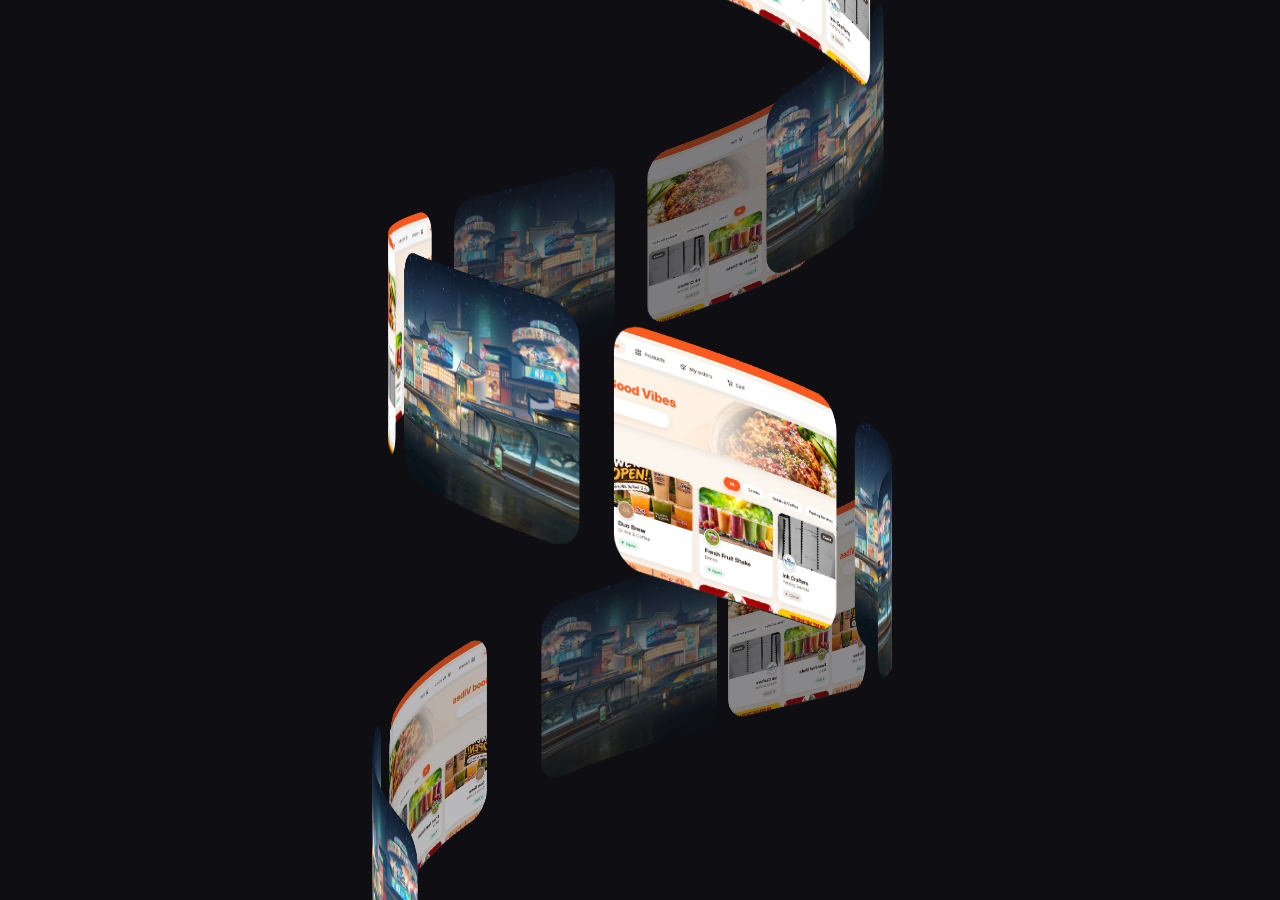
<file: test.html>
<!DOCTYPE html>
<html lang="en">
<head>
<meta charset="UTF-8">
<meta name="viewport" content="width=device-width, initial-scale=1">
<title>Spiral Stream</title>
<style>
  :root { --bg: #0f0f13; --text: #f4f4f6; --rail-width: 100%; }
  * { box-sizing: border-box; margin: 0; }
  html, body { height: 100%; background: var(--bg); color: var(--text);
    font-family: system-ui, -apple-system, "Segoe UI", sans-serif; }

  .hero {
    position: relative;
    height: 100vh;
    height: 100svh;
    min-height: 420px;
    overflow: hidden;
    display: flex;
    background: var(--bg);
  }
  /* The spiral fills this box and centres itself in it.
     Make --rail-width smaller (e.g. 40vw) to leave room for content beside it. */
  .rail {
    position: relative;
    flex: 0 0 var(--rail-width);
    min-width: 0;
    touch-action: pan-y;            /* sideways drags belong to the spiral, vertical scroll still works */
    cursor: grab;
    user-select: none;
    -webkit-user-select: none;
  }
  .rail.pointing { cursor: pointer; }
  .rail.dragging { cursor: grabbing; }
  .rail.viewing  { cursor: default; }

  .rail canvas {
    position: absolute;
    inset: 0;
    width: 100%;
    height: 100%;
    display: block;
    pointer-events: none;
  }
  #stream { transition: filter .7s ease; }
  #stream.blurred { filter: blur(14px) brightness(.45); }   /* the background while a card is open */

  /* ---- card viewer: close button + description ---- */
  .viewer { position: absolute; inset: 0; pointer-events: none; }

  .close {
    position: absolute;
    top: max(16px, env(safe-area-inset-top));
    right: 16px;
    width: 44px; height: 44px;
    display: grid; place-items: center;
    border-radius: 50%;
    border: 1px solid rgba(255,255,255,.18);
    background: rgba(30,30,36,.55);
    -webkit-backdrop-filter: blur(8px); backdrop-filter: blur(8px);
    color: #fff;
    cursor: pointer;
    opacity: 0; transform: scale(.8);
    pointer-events: none;
    transition: opacity .3s ease, transform .3s ease, background .2s ease;
  }
  .close svg { width: 18px; height: 18px; }
  .close:hover { background: rgba(70,70,82,.75); }
  .close:focus-visible { outline: 2px solid #fff; outline-offset: 3px; }

  .caption {
    position: absolute;
    left: 50%;
    bottom: clamp(20px, 5vh, 48px);
    width: min(560px, calc(100% - 32px));
    max-height: 30vh; overflow: auto;
    padding: 18px 22px;
    border-radius: 18px;
    background: rgba(22,22,28,.55);
    border: 1px solid rgba(255,255,255,.08);
    -webkit-backdrop-filter: blur(14px); backdrop-filter: blur(14px);
    opacity: 0; transform: translate(-50%, 16px);
    pointer-events: none;
    transition: opacity .45s ease, transform .45s ease;
  }
  .caption h2 { font-size: 1.15rem; font-weight: 650; letter-spacing: -.01em; }
  .caption p  { margin-top: 6px; font-size: .95rem; line-height: 1.55; opacity: .78; }
  .caption h2:empty, .caption p:empty { display: none; }
  .caption h2:empty + p { margin-top: 0; }

  .viewer.ui .close   { opacity: 1; transform: none; pointer-events: auto; }
  .viewer.ui .caption { opacity: 1; transform: translate(-50%, 0); pointer-events: auto; }
</style>
</head>
<body>

<section class="hero" id="hero">
  <div class="rail" id="rail">
    <canvas id="stream" aria-hidden="true"></canvas>
    <canvas id="focus" aria-hidden="true"></canvas>
    <div class="viewer" id="viewer" role="dialog" aria-modal="true" aria-labelledby="capTitle" aria-hidden="true">
      <button class="close" id="close" type="button" aria-label="Close">
        <svg viewBox="0 0 18 18" fill="none" stroke="currentColor" stroke-width="2" stroke-linecap="round"><path d="M3 3l12 12M15 3L3 15"/></svg>
      </button>
      <div class="caption">
        <h2 id="capTitle"></h2>
        <p id="capText"></p>
      </div>
    </div>
  </div>
</section>

<script>
(() => {
'use strict';

/* ===== YOUR IMAGES (leave empty for placeholder cards) =====
   Each entry is either a plain path, or an object with a title and description that are
   shown under the picture when the card is opened.                                        */
const IMAGES = [
  // "images/one.jpg",
  // { src: "images/two.jpg", title: "Maple Street", description: "Shown under the picture when it opens." },
  "projects/dd525c162a86b601b17aff83dbbca06d-4034700738289459973.jpg",
  "projects/screenshot-2026-10-06-190005.png"
];

/* ===== TWEAKS =====
   Everything is measured in "radii" (R = radius of the invisible cylinder), so the
   whole thing scales together with the box it lives in.
   One continuous ribbon of cards winds around the cylinder; the cylinder stays
   still and the cards travel along the spiral. Each card is bent around the
   cylinder and sheared to follow the slope of the spiral. */
const CONFIG = {
  perTurn: 6.5,        // cards per full turn (fewer = more space between cards)
  pitch: 2.0,          // vertical rise per full turn  (bigger = more stretched spiral)
  cardW: 0.85,         // card width measured along the curve
  cardRatio: 0.96,     // card height ÷ width
  cornerRadius: 0.12,  // corner radius ÷ card width
  speed: 0.75,         // cards per second along the path (negative = other way)
  introDuration: 1.7,  // seconds each card takes to wind in on page load
  introStagger: 0.045, // seconds between one card starting and the next (0 = all at once)
  introFlare: 0.6,     // how far out (in radii) cards swing while winding in from above/below
  openDuration: 1.0,   // seconds for a clicked card to zoom to the centre (with its flip)
  closeDuration: 0.85, // seconds for it to fly back to its place in the spiral
  flip: false,          // flip the card while it flies in (false = plain zoom)
  swing: 0.15,         // how far (as a fraction of the box width) a card swings out to the right before it zooms in (0 = straight line)
  perspective: 5.6,    // camera distance (smaller = stronger perspective)
  lookDown: 0,         // degrees to tip the camera down onto the spiral
  dim: 0.55,           // how dark the cards on the far side get (0 = none, 1 = black)
  radiusOfWidth: 0.285,   // spiral radius as a fraction of the box width…
  radiusOfHeight: 0.275,  // …and of the box height (the smaller result wins)
  centerX: 0.5,
  centerY: 0.5,
  bg: '#0f0f13'        // must match the page background (used to darken far cards)
};

const STRIPS = 36;          // how finely each card in the spiral is bent (more = smoother curve)
const FOCUS_STRIPS = 120;   // the opened card is drawn alone, so it can be much finer (keeps its edges clean mid-flip)

const rail     = document.getElementById('rail');
const canvas   = document.getElementById('stream');
const fcanvas  = document.getElementById('focus');
const viewer   = document.getElementById('viewer');
const closeBtn = document.getElementById('close');
const capTitle = document.getElementById('capTitle');
const capText  = document.getElementById('capText');
const ctx      = canvas.getContext('2d');
const fctx     = fcanvas.getContext('2d');
const TAU      = Math.PI * 2;
const mod      = (x, n = TAU) => ((x % n) + n) % n;
const smooth   = (e0, e1, x) => {
  const t = Math.min(1, Math.max(0, (x - e0) / (e1 - e0)));
  return t * t * (3 - 2 * t);
};
const easeInOut = t => t < 0.5 ? 4 * t * t * t : 1 - Math.pow(-2 * t + 2, 3) / 2;

const reduced = window.matchMedia('(prefers-reduced-motion: reduce)').matches;
if (reduced){ CONFIG.speed = 0; CONFIG.flip = false; CONFIG.openDuration *= 0.5; CONFIG.closeDuration *= 0.5; }

/* ---------- state ---------- */
let W = 0, H = 0, dpr = 1;
let R = 0, cardArc = 0, cardH = 0, dyCard = 0, camD = 0, cx = 0, cy = 0, count = 0;
let dTh = 0, sinP = 0, cosP = 1, riseRad = 0, slopeExt = 0, slotsPerPx = 0;
let progress = 0, vel = 0, last = 0;                 // spiral position (in cards) and its speed
let introT = 0, introTotal = 1;                      // page-load intro
let introDelay = [], introSwirl = [], introFlare = [], introFollow = [], introShowAt = [];
let mode = 'idle';                                   // idle | opening | open | closing
let zoomP = 0, active = null;                        // the opened card and how far it has travelled (0..1)
let focus = { x: 0, y: 0, z: 0, w: 400 };            // where the opened card ends up

const introDone = () => introT >= introTotal;

/* ---------- card content ---------- */
const PALETTE = [
  ['#e7e8df', '#cdd0c0', '#6b6f45'],
  ['#737849', '#4f5430', '#e7e8df'],
  ['#1f323a', '#0d171b', '#cfe0d2'],
  ['#9eac8e', '#667859', '#f1f3e8'],
  ['#dccdb0', '#b8a07a', '#4a3f2a'],
  ['#3d4852', '#212930', '#dfe6e9'],
  ['#4f5f3c', '#2c3822', '#e3e8cb'],
  ['#cdd7d5', '#9db0ad', '#2c3b39']
];
const ITEMS = IMAGES.map(it => typeof it === 'string' ? { src: it } : it);
const SOURCES = ITEMS.length || PALETTE.length;
const PLACEHOLDER_TEXT = 'This is a placeholder description. Give each entry in IMAGES a title and a description at the top of the script and they will show up here.';
const metaOf = k => ITEMS.length
  ? { title: ITEMS[k].title || '', text: ITEMS[k].description || '' }
  : { title: 'Card ' + String(k + 1).padStart(2, '0'), text: PLACEHOLDER_TEXT };

const images = new Array(SOURCES).fill(null);        // loaded <img> or null
let textures = [];                                   // one baked canvas per source
let TW = 0, TH = 0, bakedFor = 0;

function roundedRect(g, x, y, w, h, r){
  r = Math.min(r, w / 2, h / 2);
  g.beginPath();
  g.moveTo(x + r, y);
  g.arcTo(x + w, y, x + w, y + h, r);
  g.arcTo(x + w, y + h, x, y + h, r);
  g.arcTo(x, y + h, x, y, r);
  g.arcTo(x, y, x + w, y, r);
  g.closePath();
}

function makeTexture(w, h, paint, rad = CONFIG.cornerRadius * w){
  const c = document.createElement('canvas');
  c.width = w; c.height = h;
  const g = c.getContext('2d');
  g.imageSmoothingQuality = 'high';
  g.save();
  roundedRect(g, 0, 0, w, h, rad);
  g.clip();
  paint(g, w, h);
  g.restore();
  c.rad = rad;
  return c;
}

function paintPlaceholder(g, w, h, k){
  const [a, b, ink] = PALETTE[k % PALETTE.length];
  const grad = g.createLinearGradient(0, 0, w, h);
  grad.addColorStop(0, a); grad.addColorStop(1, b);
  g.fillStyle = grad; g.fillRect(0, 0, w, h);
  g.fillStyle = ink; g.strokeStyle = ink;
  const u = Math.min(w, h);
  g.globalAlpha = 0.9;
  switch (k % 4){
    case 0:
      g.beginPath(); g.arc(w * .70, h * .64, u * .27, 0, TAU); g.fill();
      g.globalAlpha = .35; g.beginPath(); g.arc(w * .46, h * .74, u * .17, 0, TAU); g.fill();
      break;
    case 1:
      roundedRect(g, w * .34, h * .56, w * .56, h * .26, h * .13); g.fill();
      g.globalAlpha = .35; roundedRect(g, w * .34, h * .56 - h * .1, w * .3, h * .07, h * .035); g.fill();
      break;
    case 2:
      for (let i = 0; i < 4; i++){ g.globalAlpha = .25 + i * .2; g.fillRect(w * (.36 + i * .14), h * (.8 - i * .1), w * .1, h * (.1 + i * .1)); }
      break;
    default:
      g.lineWidth = u * .07; g.beginPath(); g.arc(w * .68, h * .64, u * .22, 0, TAU); g.stroke();
      g.globalAlpha = .35; g.beginPath(); g.arc(w * .68, h * .64, u * .08, 0, TAU); g.fill();
  }
  g.globalAlpha = 1;
  g.textBaseline = 'top';
  g.font = `700 ${u * .3}px system-ui, -apple-system, "Segoe UI", sans-serif`;
  g.fillText(String(k + 1).padStart(2, '0'), w * .09, h * .06);
  g.globalAlpha = .65;
  g.font = `600 ${u * .06}px system-ui, -apple-system, "Segoe UI", sans-serif`;
  g.fillText('SPIRAL STREAM', w * .09, h * .88);
  g.globalAlpha = 1;
}

function paintImage(g, w, h, img){
  const s = Math.max(w / img.naturalWidth, h / img.naturalHeight);
  const dw = img.naturalWidth * s, dh = img.naturalHeight * s;
  g.drawImage(img, (w - dw) / 2, (h - dh) / 2, dw, dh);
}

const paintFor = k => (g, w, h) => images[k] ? paintImage(g, w, h, images[k]) : paintPlaceholder(g, w, h, k);
const bake    = k => { textures[k] = makeTexture(TW, TH, paintFor(k)); };
const bakeAll = () => { for (let k = 0; k < SOURCES; k++) bake(k); };

// a sharper copy of one card, used while it is zoomed in
// (uncropped: it has the picture's own proportions, which is the shape the card grows into)
function bakeHi(k){
  const hw = Math.min(2048, Math.round(focus.w * dpr * 1.05));
  if (hw <= TW * 1.1) return null;
  const hh = Math.round(hw * focus.ar);
  // gentle corners on the opened picture (a fixed share of its short side, so a wide photo is not turned into a pill)
  return images[k] ? makeTexture(hw, hh, (g, w, h) => g.drawImage(images[k], 0, 0, w, h), 0.02 * Math.min(hw, hh))
                   : makeTexture(hw, hh, paintFor(k));
}

ITEMS.forEach((it, k) => {
  if (!it.src) return;
  const img = new Image();
  img.decoding = 'async';
  img.onload = () => { images[k] = img; if (textures.length) bake(k); };
  img.src = it.src;
});

/* ---------- layout ---------- */
function layout(){
  const rect = rail.getBoundingClientRect();
  W = Math.max(1, rect.width);
  H = Math.max(1, rect.height);
  dpr = Math.min(window.devicePixelRatio || 1, 2);
  const pw = Math.round(W * dpr), ph = Math.round(H * dpr);
  for (const c of [canvas, fcanvas]) if (c.width !== pw || c.height !== ph){ c.width = pw; c.height = ph; }

  const phi = CONFIG.lookDown * Math.PI / 180;
  sinP = Math.sin(phi); cosP = Math.cos(phi);
  R        = Math.min(W * CONFIG.radiusOfWidth, H * CONFIG.radiusOfHeight);
  cardArc  = CONFIG.cardW * R;
  cardH    = cardArc * CONFIG.cardRatio;
  dTh      = TAU / CONFIG.perTurn;
  dyCard   = CONFIG.pitch * R / CONFIG.perTurn;
  riseRad  = CONFIG.pitch * R / TAU;
  slopeExt = riseRad * CONFIG.cardW;
  camD     = CONFIG.perspective * R;
  cx       = W * CONFIG.centerX;
  cy       = H * CONFIG.centerY;
  slotsPerPx = 1 / (R * 1.15 * dTh);                 // dragging across the front moves the cards 1:1

  // enough cards to cover the whole height plus a margin; cards wrap around off-screen
  count = Math.ceil((H * 1.5 + cardH * 3) / dyCard);

  const wantTW = Math.min(900, Math.max(64, Math.round(cardArc * dpr * 1.3)));
  if (!textures.length || Math.abs(wantTW - bakedFor) / bakedFor > 0.12){
    TW = wantTW; TH = Math.round(TW * CONFIG.cardRatio);
    bakedFor = TW;
    bakeAll();
  }
  computeFocus(typeof active !== "undefined" && active ? active.i % SOURCES : undefined);
}

// where an opened card ends up: flat, facing the camera, centred above the description
// With a picture loaded, the card grows into the picture's own proportions and (at most) its original size.
function computeFocus(k){
  const img = k != null ? images[k] : null;
  const ar = img ? img.naturalHeight / img.naturalWidth : CONFIG.cardRatio;
  let w = Math.min(W * 0.86, H * 0.56 / ar);
  w = img ? Math.min(w, Math.max(img.naturalWidth, cardArc * 1.2)) : Math.min(w, 760, cardArc * 4.4);
  const scale = w / cardArc;
  const z1 = camD * (1 - 1 / scale);
  const y1 = (H * 0.42 - cy) / scale;
  focus = { w, ar, x: (W * 0.5 - cx) / scale, y: y1 * cosP - z1 * sinP, z: z1 * cosP + y1 * sinP };
}

/* ---------- page-load intro ----------
   Cards wind in along the spiral itself. Each on-screen card gets a start delay (middle of
   the spiral first, then outward) and one of three entrances, never the same as the card
   before it on the spiral:
     from the top    - starts way up the helix and corkscrews DOWN into place
     from the bottom - starts way down the helix and corkscrews UP into place (turning the other way)
     from the left   - starts far out to the left on a wide orbit and spirals IN around the cylinder
   While travelling, a card is placed at (angle - f*swirl, height - f*swirl*rise, radius*(1 + f*flare))
   where f goes 1 -> 0, so it lands exactly on its slot. */
function buildIntro(){
  const cullM = cardH * 1.3 + slopeExt;

  introDelay  = new Array(count).fill(-1e9);       // -1e9 = no intro, the card is simply drawn in place
  introSwirl  = new Array(count).fill(0);
  introFlare  = new Array(count).fill(0);
  introFollow = new Array(count).fill(1);
  introShowAt = new Array(count).fill(0);          // cards with no intro stay hidden until this time

  // is card i (at spiral position p) actually on screen? `margin` = how far inside the edge it must be
  const visibleAt = (i, p, margin) => {
    const s  = (((i + p) % count) + count) % count;
    const th = (s - count / 2) * dTh;
    const Y  = (s - count / 2) * dyCard;
    const Z  = R * Math.cos(th);
    const sc = camD / (camD - (Z * cosP - Y * sinP));
    const sy = cy + (Y * cosP + Z * sinP) * sc;
    const ext = (cardH / 2 + slopeExt / 2) * sc;
    return sy + ext > margin && sy - ext < H - margin;
  };

  let seed = 7, dir = 0;
  const rnd = () => (seed = (seed * 16807) % 2147483647) / 2147483647;
  const onScreen = [];
  for (let i = 0; i < count; i++){
    dir = (dir + 1 + (rnd() < 0.5 ? 0 : 1)) % 3;     // 0 top, 1 left, 2 bottom - differs from the previous card
    const s  = (((i + progress) % count) + count) % count;
    const th = (s - count / 2) * dTh;
    const Y  = (s - count / 2) * dyCard;
    if (!visibleAt(i, progress, -cullM)) continue;   // only cards near the screen get a look-in at all

    if (dir === 0){                                  // top
      const startY = -(cy + cardH * 1.8 + slopeExt) / 0.7;
      const dY = Math.max(Y - startY, riseRad * TAU * 0.9);
      introSwirl[i] = (dY / riseRad) * 1.1;          // positive = turns the way the spiral flows
      introFlare[i] = CONFIG.introFlare;
    } else if (dir === 2){                           // bottom
      const startY = (H - cy + cardH * 1.8 + slopeExt) / 0.7;
      const dY = Math.max(startY - Y, riseRad * TAU * 0.9);
      introSwirl[i] = -(dY / riseRad) * 1.1;         // negative = turns against the flow
      introFlare[i] = CONFIG.introFlare;
    } else {                                         // left
      const startAngle = -Math.PI / 2;               // far left edge of the cylinder
      introSwirl[i]  = mod(th - startAngle) + TAU;   // one extra full turn for the swirl
      introFlare[i]  = Math.max(0.8, (cx + cardArc * 1.8 + 40) / R - 1);
      introFollow[i] = 0.3;                          // drifts down a little as it spirals in
    }
    onScreen.push({ i, d: Math.abs(s - count / 2) });
  }
  onScreen.sort((a, b) => a.d - b.d);
  onScreen.forEach((c, rank) => { introDelay[c.i] = rank * CONFIG.introStagger; });
  introTotal = onScreen.length * CONFIG.introStagger + CONFIG.introDuration;

  // The spiral keeps turning while the intro plays, so work out where it will be when each card lands.
  // A card that would land off-screen (the outermost ones at the top and bottom) skips the intro
  // entirely: it stays hidden until then and the normal rotation brings it in or out.
  const turned = T => CONFIG.speed * (T <= introTotal
    ? introTotal * (Math.pow(T / introTotal, 3) - Math.pow(T / introTotal, 4) / 2)   // integral of the speed ramp
    : introTotal / 2 + (T - introTotal));
  onScreen.forEach(c => {
    const lands = introDelay[c.i] + CONFIG.introDuration;
    const at = t => progress + turned(t);
    if (visibleAt(c.i, at(lands), cardH * 0.12)) return;          // lands properly on screen: keep its intro
    for (let t = lands; t < introTotal + 3; t += 0.04){
      if (!visibleAt(c.i, at(t), 0)){                             // lands off-screen: no intro, and keep it
        introDelay[c.i] = -1e9;                                   // hidden until it is completely out of sight
        introShowAt[c.i] = t;
        return;
      }
    }
    // (a card that only ever slides in from the edge keeps its intro)
  });
}

/* ---------- drawing a card ----------
   A card is a strip of the surface of a cylinder (radius 1/kappa) that faces the direction `psi`,
   is centred on the point (Cx, Cy, Cz) and is sheared by `shear` (1 = follows the spiral, 0 = upright).
   On the spiral: centre on the cylinder, psi = its angle, kappa = 1/R, shear = 1.
   Opened: kappa -> 0 (flat), shear -> 0 (upright) and the centre moves in front of the camera. */
const S1 = STRIPS + 1;
const MAXS = Math.max(STRIPS, FOCUS_STRIPS) + 1;
const xT = new Float64Array(MAXS), yT = new Float64Array(MAXS);
const xB = new Float64Array(MAXS), yB = new Float64Array(MAXS);

function fillStrips(Cx, Cy, Cz, psi, kappa, shear, n, hh = cardH){
  const cp = Math.cos(psi), sp = Math.sin(psi);
  const slopeW = riseRad / R;                        // height gained per unit of distance along the card
  for (let k = 0; k <= n; k++){
    const a = (k / n - 0.5) * cardArc;
    let xl, zl;
    if (kappa < 1e-6){ xl = a; zl = -0.5 * kappa * a * a; }
    else { const al = kappa * a; xl = Math.sin(al) / kappa; zl = (Math.cos(al) - 1) / kappa; }
    const X  = Cx + xl * cp + zl * sp;
    const Z  = Cz - xl * sp + zl * cp;
    const Yk = Cy + a * slopeW * shear;
    for (let e = 0; e < 2; e++){
      const Y  = Yk + (e ? hh / 2 : -hh / 2);
      const y1 = Y * cosP + Z * sinP;
      const z1 = Math.min(Z * cosP - Y * sinP, camD * 0.8);     // never lets a card fly through the camera
      const sc = camD / (camD - z1);
      const px = (cx + X * sc) * dpr, py = (cy + y1 * sc) * dpr;
      if (e){ xB[k] = px; yB[k] = py; } else { xT[k] = px; yT[k] = py; }
    }
  }
}

function drawStrips(g, tex, n){
  const tw = tex.width, th = tex.height, sw = tw / n;
  for (let j = 0; j < n; j++){
    const x0 = xT[j], y0 = yT[j];
    const a  = (xT[j + 1] - x0) / sw;
    const b  = (yT[j + 1] - y0) / sw;
    const c  = ((xB[j] - x0) + (xB[j + 1] - xT[j + 1])) / (2 * th);
    const d  = ((yB[j] - y0) + (yB[j + 1] - yT[j + 1])) / (2 * th);
    const sx = j * sw;
    // ~0.6 screen px of overlap on each side hides the seams between strips
    const ov = Math.min(sw * 0.25, Math.max(0.5, 0.6 / Math.max(Math.hypot(a, b), 1e-3)));
    const lp = j > 0 ? ov : 0;
    const w  = Math.min(sw + ov, tw - sx);
    g.setTransform(a, b, c, d, x0, y0);
    g.drawImage(tex, sx - lp, 0, w + lp, th, -lp, 0, w + lp, th);
  }
  g.setTransform(1, 0, 0, 1, 0, 0);
}

// maps a point of the flat card texture (tx, ty) to its position on screen
function mapPoint(tx, ty, sw, th, n){
  const f = tx / sw;
  const k = Math.min(n - 1, Math.max(0, Math.floor(f)));
  const r = f - k;
  const tX = xT[k] + (xT[k + 1] - xT[k]) * r, tY = yT[k] + (yT[k + 1] - yT[k]) * r;
  const bX = xB[k] + (xB[k + 1] - xB[k]) * r, bY = yB[k] + (yB[k + 1] - yB[k]) * r;
  const v = ty / th;
  return [tX + (bX - tX) * v, tY + (bY - tY) * v];
}

// darkens the card just drawn with ONE fill of its rounded outline (no seams between strips)
function shadeCard(g, alpha, tex, n){
  const tw = tex.width, th = tex.height, sw = tw / n;
  const rho = Math.min(tex.rad, tw / 2, th / 2);
  const steps = 8;
  g.beginPath();
  const p = mapPoint(rho, 0, sw, th, n);
  g.moveTo(p[0], p[1]);
  const lineTo = (x, y) => { const q = mapPoint(x, y, sw, th, n); g.lineTo(q[0], q[1]); };
  for (let k = Math.ceil(rho / sw); k * sw < tw - rho; k++) lineTo(k * sw, 0);          // top
  for (let i = 0; i <= steps; i++){ const a = -Math.PI / 2 + (i / steps) * Math.PI / 2;  // top-right
    lineTo(tw - rho + rho * Math.cos(a), rho + rho * Math.sin(a)); }
  for (let i = 0; i <= steps; i++){ const a = (i / steps) * Math.PI / 2;                 // bottom-right
    lineTo(tw - rho + rho * Math.cos(a), th - rho + rho * Math.sin(a)); }
  for (let k = Math.floor((tw - rho) / sw); k * sw > rho; k--) lineTo(k * sw, th);       // bottom
  for (let i = 0; i <= steps; i++){ const a = Math.PI / 2 + (i / steps) * Math.PI / 2;  // bottom-left
    lineTo(rho + rho * Math.cos(a), th - rho + rho * Math.sin(a)); }
  for (let i = 0; i <= steps; i++){ const a = Math.PI + (i / steps) * Math.PI / 2;       // top-left
    lineTo(rho + rho * Math.cos(a), rho + rho * Math.sin(a)); }
  g.closePath();
  g.globalCompositeOperation = 'source-atop';       // only darkens pixels the card already covers
  g.globalAlpha = alpha;
  g.fillStyle = CONFIG.bg;
  g.fill();
  g.globalCompositeOperation = 'source-over';
  g.globalAlpha = 1;
}

/* ---------- hit testing: where was every card on screen the last time it was drawn ---------- */
const hitBufs = [], hitIds = [];
let hitCount = 0;
const focusBuf = new Float32Array(4 * (FOCUS_STRIPS + 1));

function saveQuads(buf, n){
  const s = n + 1;
  for (let k = 0; k < s; k++){
    buf[k] = xT[k]; buf[s + k] = yT[k]; buf[2 * s + k] = xB[k]; buf[3 * s + k] = yB[k];
  }
}
function inCard(buf, px, py, n){
  const s = n + 1;
  for (let j = 0; j < n; j++){
    const x0 = buf[j],          y0 = buf[s + j];
    const x1 = buf[j + 1],      y1 = buf[s + j + 1];
    const x2 = buf[2 * s + j + 1], y2 = buf[3 * s + j + 1];
    const x3 = buf[2 * s + j],     y3 = buf[3 * s + j];
    const c0 = (x1 - x0) * (py - y0) - (y1 - y0) * (px - x0);
    const c1 = (x2 - x1) * (py - y1) - (y2 - y1) * (px - x1);
    const c2 = (x3 - x2) * (py - y2) - (y3 - y2) * (px - x2);
    const c3 = (x0 - x3) * (py - y3) - (y0 - y3) * (px - x3);
    if ((c0 >= 0 && c1 >= 0 && c2 >= 0 && c3 >= 0) || (c0 <= 0 && c1 <= 0 && c2 <= 0 && c3 <= 0)) return true;
  }
  return false;
}
function hitTest(px, py){                            // topmost card under the point, or -1
  for (let n = hitCount - 1; n >= 0; n--) if (inCard(hitBufs[n], px, py, STRIPS)) return hitIds[n];
  return -1;
}

/* ---------- rendering: the spiral ---------- */
const visible = [];

function renderStream(){
  const cullM = cardH * 1.3 + slopeExt;

  ctx.setTransform(1, 0, 0, 1, 0, 0);
  ctx.clearRect(0, 0, canvas.width, canvas.height);
  ctx.imageSmoothingEnabled = true;
  ctx.imageSmoothingQuality = 'medium';

  // 1. where is every card, and is it on screen?
  visible.length = 0;
  for (let i = 0; i < count; i++){
    const s  = (((i + progress) % count) + count) % count;
    const th = (s - count / 2) * dTh;
    const Y  = (s - count / 2) * dyCard;
    const Z  = R * Math.cos(th);
    const y1 = Y * cosP + Z * sinP;
    const z1 = Z * cosP - Y * sinP;
    const sy = cy + y1 * camD / (camD - z1);
    if (sy < -cullM || sy > H + cullM) continue;
    if (active && i === active.i) continue;          // the opened card is drawn on the other canvas

    // intro: until it lands, the card is displaced along the helix (see buildIntro)
    let th0 = th, Y0 = Y, Rc = R;
    if (introT < introShowAt[i]) continue;           // skipped card: hidden until the intro has passed it
    const delay = introDelay[i];
    if (delay !== undefined && delay > -1e8){
      const x = Math.min(1, (introT - delay) / CONFIG.introDuration);
      if (x <= 0) continue;                          // hasn't started yet, still off-screen
      const f = Math.pow(1 - x, 3);                  // fast start, long soft landing
      th0 = th - f * introSwirl[i];
      Y0  = Y - f * introSwirl[i] * riseRad * introFollow[i];
      Rc  = R * (1 + f * introFlare[i]);
    }
    visible.push({ i, th0, Y0, Rc, z: Rc * Math.cos(th0) * cosP - Y0 * sinP });
  }
  visible.sort((a, b) => a.z - b.z);                 // far side first

  // 2. draw each card as a row of thin strips following the cylinder
  hitCount = 0;
  for (let n = 0; n < visible.length; n++){
    const c = visible[n];
    const tex = textures[c.i % SOURCES];
    fillStrips(c.Rc * Math.sin(c.th0), c.Y0, c.Rc * Math.cos(c.th0), c.th0, 1 / c.Rc, 1, STRIPS);
    drawStrips(ctx, tex, STRIPS);

    const dim = CONFIG.dim * smooth(0.15, -0.85, Math.cos(c.th0));
    if (dim > 0.004) shadeCard(ctx, dim, tex, STRIPS);

    if (hitBufs.length <= hitCount) hitBufs.push(new Float32Array(4 * S1));
    saveQuads(hitBufs[hitCount], STRIPS); hitIds[hitCount] = c.i; hitCount++;
  }
}

/* ---------- rendering: the opened card ---------- */
let focusDrawn = false;

function renderFocus(){
  if (!active){
    if (focusDrawn){ fctx.setTransform(1, 0, 0, 1, 0, 0); fctx.clearRect(0, 0, fcanvas.width, fcanvas.height); focusDrawn = false; }
    return;
  }
  fctx.setTransform(1, 0, 0, 1, 0, 0);
  fctx.clearRect(0, 0, fcanvas.width, fcanvas.height);
  fctx.imageSmoothingEnabled = true;
  fctx.imageSmoothingQuality = 'high';

  const e  = easeInOut(zoomP);                       // sliding to the centre, flattening, un-shearing
  const ez = easeInOut(smooth(0.25, 1, zoomP));      // coming towards the camera (the zoom) starts a little later
  const es = smooth(0.2, 0.8, zoomP);                // the flip, in the middle of the flight
  const swing = Math.sin(Math.PI * Math.pow(zoomP, 0.6));   // 0 -> 1 -> 0: out to the right early, back to centre by the end

  // where the card sits in the spiral right now (the spiral is slowing to a stop while it is open)
  const s  = (((active.i + progress) % count) + count) % count;
  const th = (s - count / 2) * dTh;
  const Hx = R * Math.sin(th), Hy = (s - count / 2) * dyCard, Hz = R * Math.cos(th);

  let Cx = Hx + (focus.x - Hx) * e;
  const Cy = Hy + (focus.y - Hy) * e;
  const Cz = Hz + (focus.z - Hz) * ez;
  const scNow  = camD / (camD - Cz);                 // how much the card is magnified right now
  const room   = Math.max(0, W * 0.9 - (cx + Cx * scNow));   // never swing off the right edge of the screen
  Cx += Math.min(CONFIG.swing * W, room) * swing / scNow;

  fillStrips(Cx, Cy, Cz, th + (active.yawTarget - th) * es, (1 - e) / R, 1 - e, FOCUS_STRIPS,
             cardH + (cardArc * focus.ar - cardH) * e);          // the card's shape melts into the picture's own

  let tex = textures[active.i % SOURCES];
  const mix = active.hi ? smooth(0.35, 0.65, zoomP) : 0;       // card crop -> the full picture, while it is edge-on
  if (mix > 0){
    if (mix < 1) drawStrips(fctx, tex, FOCUS_STRIPS);
    tex = active.hi;
    fctx.globalAlpha = mix;
  }
  drawStrips(fctx, tex, FOCUS_STRIPS);
  fctx.globalAlpha = 1;
  const dim = CONFIG.dim * smooth(0.15, -0.85, Math.cos(th)) * (1 - smooth(0, 0.5, zoomP));
  if (dim > 0.004) shadeCard(fctx, dim, tex, FOCUS_STRIPS);

  saveQuads(focusBuf, FOCUS_STRIPS);
  focusDrawn = true;
}

/* ---------- opening and closing a card ---------- */
function openCard(i){
  if (mode !== 'idle' || !introDone()) return;
  const k = i % SOURCES;
  computeFocus(k);
  const s  = (((i + progress) % count) + count) % count;
  const th = (s - count / 2) * dTh;
  // One flip, never more: turn between half and one full turn (whichever way is shorter) until the card faces us.
  // A card on the far side only needs half a turn; a card already facing us does one full flip.
  const mm = mod(th);
  let d;
  if (CONFIG.flip) d = (TAU - mm >= Math.PI) ? TAU - mm : -mm;
  else d = mm > Math.PI ? TAU - mm : -mm;
  active = { i, yawTarget: th + d, hi: bakeHi(k) };

  const m = metaOf(k);
  capTitle.textContent = m.title;
  capText.textContent  = m.text;
  viewer.setAttribute('aria-hidden', 'false');
  rail.classList.add('viewing'); rail.classList.remove('pointing');
  canvas.classList.add('blurred');
  mode = 'opening'; zoomP = 0;
}

function closeCard(){
  if (mode !== 'opening' && mode !== 'open') return;
  mode = 'closing';
  viewer.classList.remove('ui');
  canvas.classList.remove('blurred');
}

function advanceViewer(dt){
  if (mode === 'opening'){
    zoomP = Math.min(1, zoomP + dt / CONFIG.openDuration);
    if (zoomP > 0.62) viewer.classList.add('ui');
    if (zoomP >= 1){ mode = 'open'; closeBtn.focus({ preventScroll: true }); }
  } else if (mode === 'closing'){
    zoomP = Math.max(0, zoomP - dt / CONFIG.closeDuration);
    if (zoomP <= 0){                                 // landed back in its slot
      mode = 'idle'; active = null;
      viewer.setAttribute('aria-hidden', 'true');
      rail.classList.remove('viewing');
    }
  }
}

closeBtn.addEventListener('click', closeCard);
document.addEventListener('keydown', e => { if (e.key === 'Escape') closeCard(); });

/* ---------- dragging and clicking ---------- */
let pressed = false, dragging = false, startX = 0, startY = 0, lastX = 0, lastMoveT = 0;

const toDevice = e => {
  const r = rail.getBoundingClientRect();
  return [(e.clientX - r.left) * (canvas.width / r.width), (e.clientY - r.top) * (canvas.height / r.height)];
};

rail.addEventListener('pointerdown', e => {
  if (e.button !== undefined && e.button !== 0) return;
  if (e.target.closest('.close, .caption')) return;
  if (mode !== 'idle'){                              // a card is open: clicking outside it closes it
    const [px, py] = toDevice(e);
    if (!inCard(focusBuf, px, py, FOCUS_STRIPS)) closeCard();
    return;
  }
  if (!introDone()) return;                          // no dragging or clicking until the intro has finished
  pressed = true; dragging = false;
  startX = lastX = e.clientX; startY = e.clientY; lastMoveT = performance.now();
  try { rail.setPointerCapture(e.pointerId); } catch (_) {}
});

rail.addEventListener('pointermove', e => {
  if (pressed){
    if (!dragging && Math.hypot(e.clientX - startX, e.clientY - startY) > 6){
      dragging = true; rail.classList.add('dragging'); rail.classList.remove('pointing');
    }
    if (dragging){
      const now = performance.now();
      const ds = (e.clientX - lastX) * slotsPerPx;   // drag right = the way the spiral naturally flows
      progress += ds;
      vel = vel * 0.6 + (ds / Math.max(0.001, (now - lastMoveT) / 1000)) * 0.4;   // smoothed speed for the flick
      lastX = e.clientX; lastMoveT = now;
    }
  } else if (mode === 'idle' && introDone()){
    const [px, py] = toDevice(e);
    rail.classList.toggle('pointing', hitTest(px, py) >= 0);
  }
});

function endPress(e, cancelled){
  if (!pressed) return;
  pressed = false;
  rail.classList.remove('dragging');
  if (dragging){
    dragging = false;
    if (performance.now() - lastMoveT > 90) vel = 0;               // stopped before letting go: no flick
    vel = Math.max(-9, Math.min(9, vel));                          // the spiral coasts on, then settles back to its own pace
    return;
  }
  if (cancelled) return;
  const [px, py] = toDevice(e);
  const i = hitTest(px, py);
  if (i >= 0) openCard(i);
}
rail.addEventListener('pointerup', e => endPress(e, false));
rail.addEventListener('pointercancel', e => endPress(e, true));
rail.addEventListener('pointerleave', () => { if (!pressed) rail.classList.remove('pointing'); });

/* ---------- loop ---------- */
function frame(now){
  const dt = last ? Math.min(0.05, (now - last) / 1000) : 0;   // clamp so a hidden tab can't cause a jump
  last = now;
  introT += dt;

  // how fast the spiral turns: follows the intro ramp, then coasts/eases; stops while a card is open
  const target = mode === 'idle' ? CONFIG.speed * smooth(0, introTotal, introT) : 0;
  if (!introDone()){ vel = target; progress += vel * dt; }
  else if (!dragging){
    vel += (target - vel) * (1 - Math.exp(-dt / (mode === 'idle' ? 0.7 : 0.25)));
    progress += vel * dt;
  }

  advanceViewer(dt);
  if (!(mode === 'open' && !dragging && Math.abs(vel) < 0.001)) renderStream();   // nothing moves behind an open card
  renderFocus();
  requestAnimationFrame(frame);
}

/* ---------- start ---------- */
const params = new URLSearchParams(location.search);
if (params.has('p')) progress = parseFloat(params.get('p')) || 0;
const still = params.has('still');

layout();
buildIntro();
introT = (still || reduced) ? 1e9 : 0;               // no intro for reduced-motion users
if (params.has('t')) introT = parseFloat(params.get('t')) || 0;
renderStream();
if (!still) requestAnimationFrame(frame);

const onResize = () => { layout(); renderStream(); renderFocus(); };
if ('ResizeObserver' in window) new ResizeObserver(onResize).observe(rail);
else window.addEventListener('resize', onResize);

// handy for tweaking from the console: spiral.CONFIG.speed = 1.2; spiral.rebuild()
window.spiral = {
  CONFIG,
  rebuild(){ bakedFor = 0; layout(); renderStream(); },
  seek(p){ progress = p; renderStream(); },
  seekIntro(t){ introT = t; renderStream(); },
  replayIntro(){ if (mode === 'idle'){ buildIntro(); introT = 0; } },
  open(i){ openCard(i); },
  close(){ closeCard(); },
  state(){ return { mode, progress, vel, zoomP, introDone: introDone(), hits: hitCount }; }
};
})();
</script>
</body>
</html>
</file>
